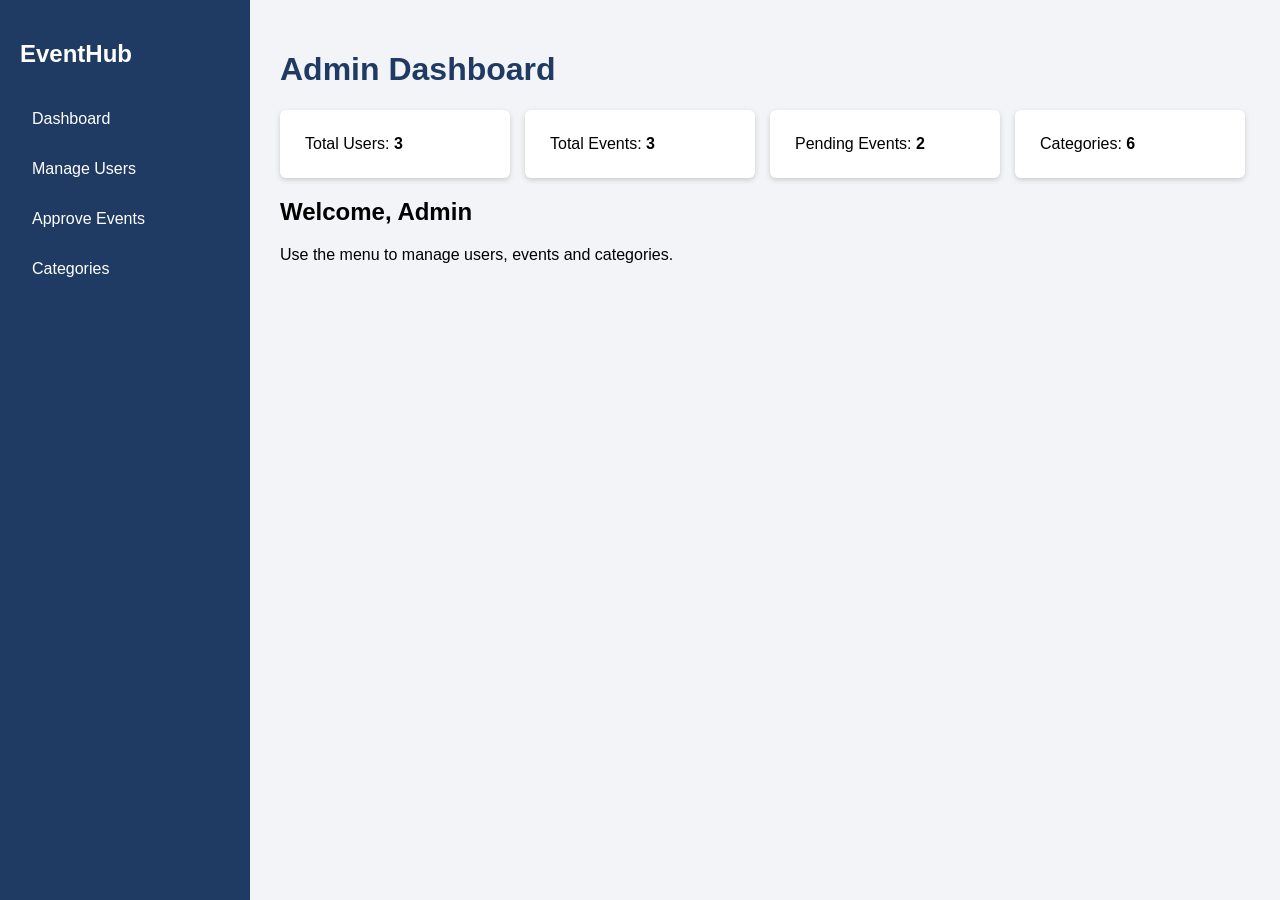
<file: index.html>
<!DOCTYPE html>
<html>
<head>
    <title>Admin Dashboard</title>
    <link rel="stylesheet" href="style.css">
</head>
<body>

<div class="sidebar">
  <h2>EventHub</h2>
  <a href="index.html">Dashboard</a>
  <a href="users.html">Manage Users</a>
  <a href="events.html">Approve Events</a>
  <a href="categories.html">Categories</a>
</div>

<div class="main">
    <h1>Admin Dashboard</h1>
    
<div class="cards">
    <div class="card">Total Users: <b id="totalUsers">3</b></div>
    <div class="card">Total Events: <b id="totalEvents">3</b></div>
    <div class="card">Pending Events: <b id="pendingEvents">2</b></div>
    <div class="card">Categories: <b id="totalCategories">6</b></div>
</div>
<h2>Welcome, Admin</h2>
<p>Use the menu to manage users, events and categories.</p>

</div>
<script src="script.js"></script>
</body>
</html>
</file>
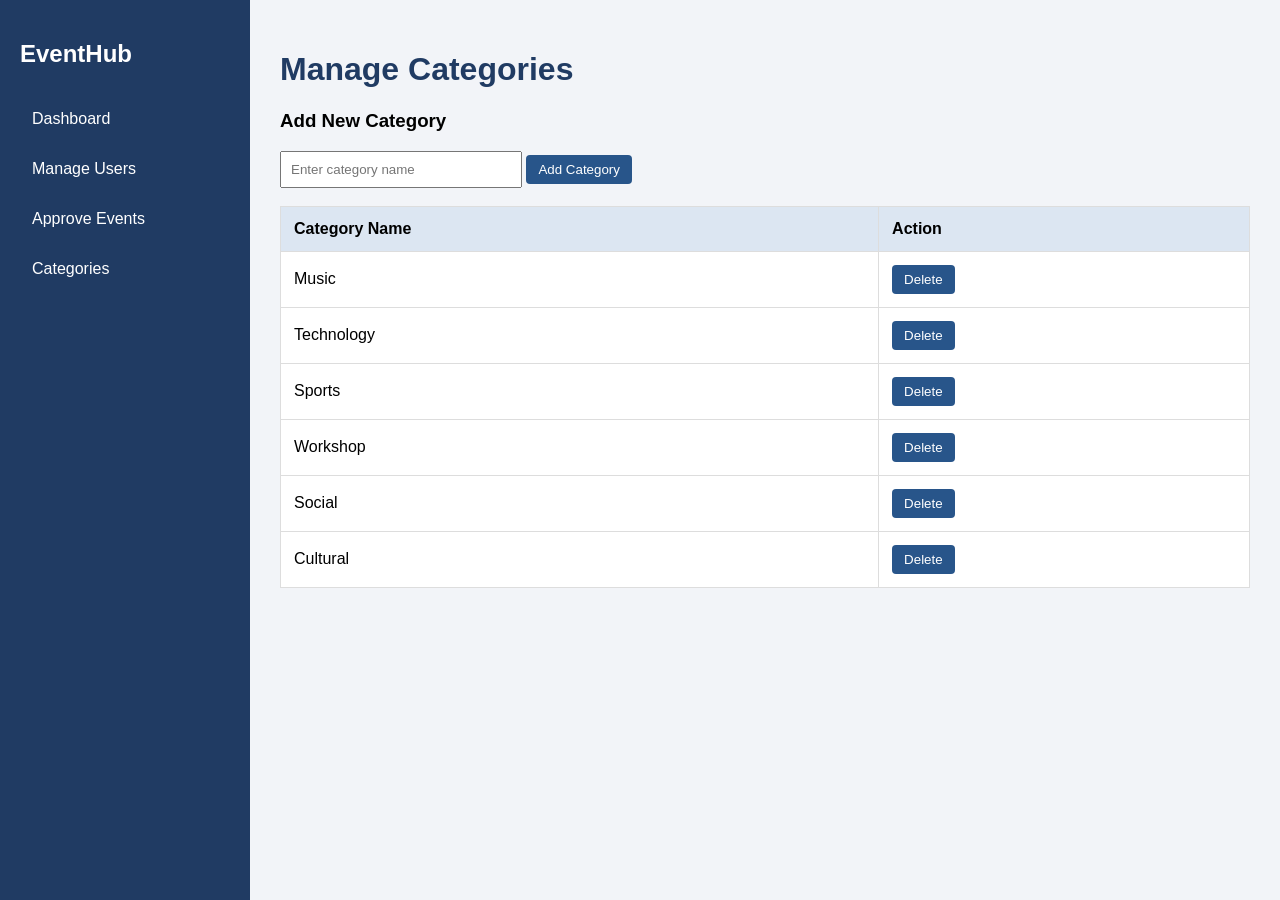
<file: categories.html>
<!DOCTYPE html>
<html>
<head>
    <title>Manage Categories</title>
    <link rel="stylesheet" href="style.css">
</head>
<body>

<div class="sidebar">
  <h2>EventHub</h2>
  <a href="index.html">Dashboard</a>
  <a href="users.html">Manage Users</a>
  <a href="events.html">Approve Events</a>
  <a href="categories.html">Categories</a>
</div>

<div class="main">
    <h1>Manage Categories</h1>
    
<h3>Add New Category</h3>
<input type="text" id="categoryName" placeholder="Enter category name">
<button onclick="addCategory()">Add Category</button>
<br><br>
<table>
    <tr><th>Category Name</th><th>Action</th></tr>
    <tbody id="categoryTable">
        <tr><td>Music</td>
            <td><button onclick="deleteCategory(this)">Delete</button></td></tr>

        <tr><td>Technology</td>
            <td><button onclick="deleteCategory(this)">Delete</button></td></tr>

        <tr><td>Sports</td>
            <td><button onclick="deleteCategory(this)">Delete</button></td></tr>

        <tr><td>Workshop</td>
            <td><button onclick="deleteCategory(this)">Delete</button></td></tr>

        <tr><td>Social</td>
            <td><button onclick="deleteCategory(this)">Delete</button></td></tr>
            
        <tr><td>Cultural</td>
            <td><button onclick="deleteCategory(this)">Delete</button></td></tr>
    </tbody>
</table>

</div>
<script src="script.js"></script>
</body>
</html>
</file>
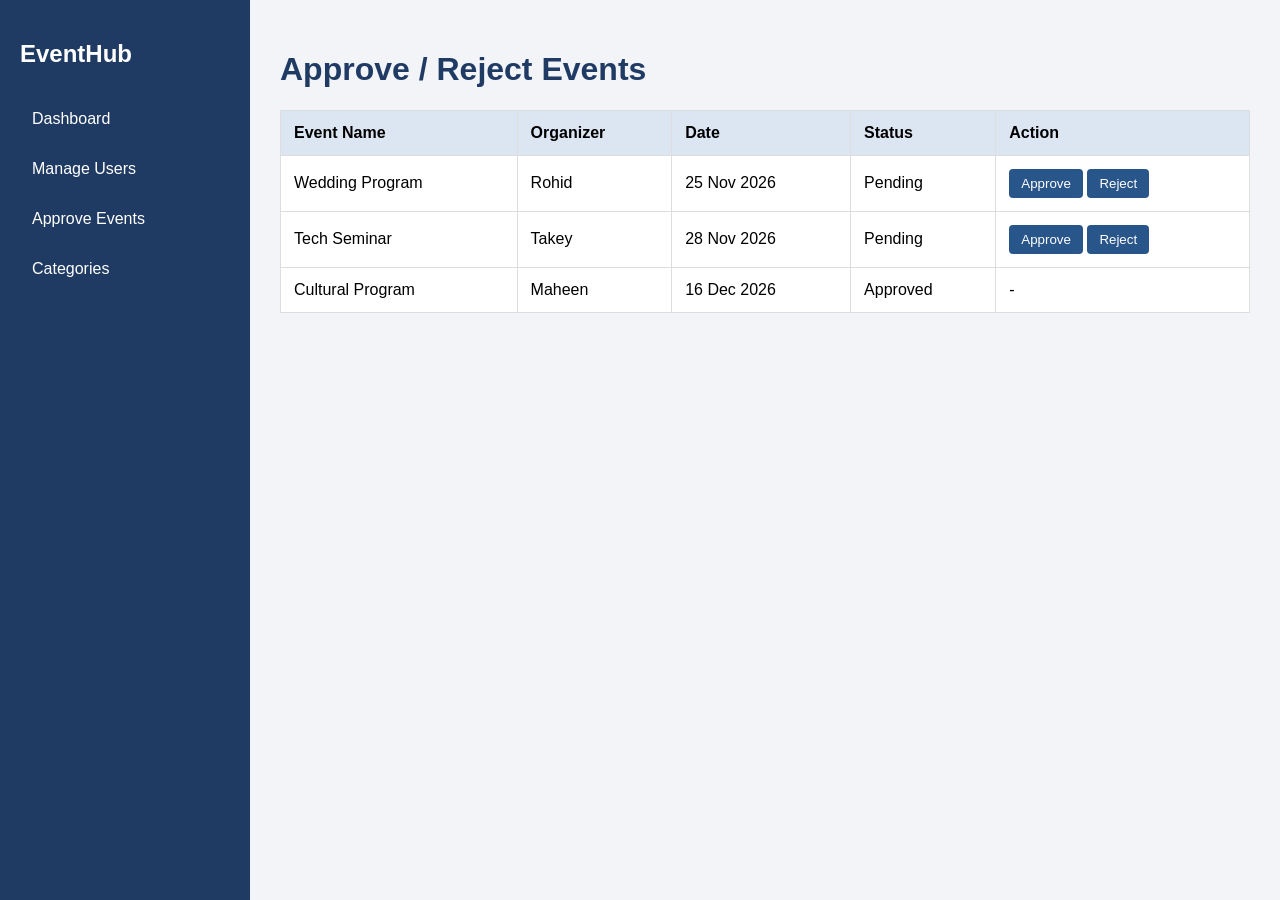
<file: events.html>
<!DOCTYPE html>
<html>
<head>
    <title>Approve / Reject Events</title>
    <link rel="stylesheet" href="style.css">
</head>
<body>

<div class="sidebar">
  <h2>EventHub</h2>
  <a href="index.html">Dashboard</a>
  <a href="users.html">Manage Users</a>
  <a href="events.html">Approve Events</a>
  <a href="categories.html">Categories</a>
</div>

<div class="main">
    <h1>Approve / Reject Events</h1>
    
<table>
    <tr><th>Event Name</th><th>Organizer</th>
        <th>Date</th><th>Status</th>
        <th>Action</th></tr>

    <tbody id="eventTable">
        <tr><td>Wedding Program</td>
            <td>Rohid</td>
            <td>25 Nov 2026</td>
            <td>Pending</td>

        <td><button onclick="approveEvent(this)">Approve</button> 
            <button onclick="rejectEvent(this)">Reject</button></td></tr>
        
        <tr><td>Tech Seminar</td>
            <td>Takey</td>
            <td>28 Nov 2026</td>
            <td>Pending</td>

        <td><button onclick="approveEvent(this)">Approve</button> 
            <button onclick="rejectEvent(this)">Reject</button></td></tr>
        
        <tr><td>Cultural Program</td>
            <td>Maheen</td><td>16 Dec 2026</td>
            <td>Approved</td>
            <td>-</td></tr>
    </tbody>
</table>

</div>
<script src="script.js"></script>
</body>
</html>
</file>
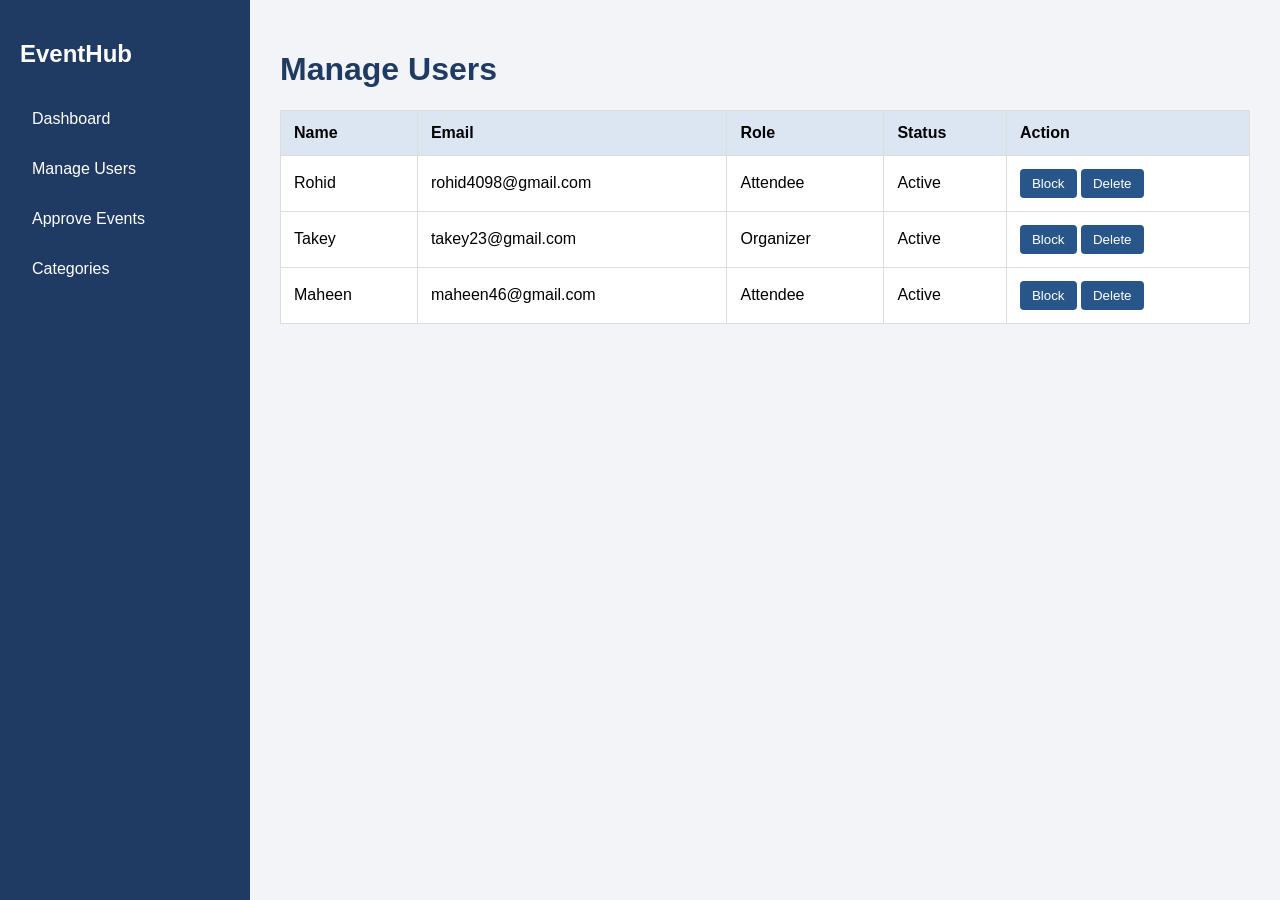
<file: users.html>
<!DOCTYPE html>
<html>
<head>
    <title>Manage Users</title>
    <link rel="stylesheet" href="style.css">
</head>
<body>

<div class="sidebar">
  <h2>EventHub</h2>
  <a href="index.html">Dashboard</a>
  <a href="users.html">Manage Users</a>
  <a href="events.html">Approve Events</a>
  <a href="categories.html">Categories</a>
</div>

<div class="main">
    <h1>Manage Users</h1>
    
<table>
    <tr><th>Name</th><th>Email</th><th>Role</th><th>Status</th><th>Action</th></tr>
    <tbody id="userTable">
        <tr><td>Rohid</td>
            <td>rohid4098@gmail.com</td>
            <td>Attendee</td><td>Active</td>
        <td><button onclick="blockUser(this)">Block</button> <button onclick="deleteUser(this)">Delete</button></td></tr>
        
        <tr><td>Takey</td>
            <td>takey23@gmail.com</td>
            <td>Organizer</td><td>Active</td>
        <td><button onclick="blockUser(this)">Block</button> <button onclick="deleteUser(this)">Delete</button></td></tr>
        
        <tr><td>Maheen</td>
            <td>maheen46@gmail.com</td>
            <td>Attendee</td><td>Active</td>
        <td><button onclick="blockUser(this)">Block</button> <button onclick="deleteUser(this)">Delete</button></td></tr>
    </tbody>
</table>

</div>
<script src="script.js"></script>
</body>
</html>
</file>
<file: style.css>
body {
    margin: 0;
    font-family: Arial, sans-serif;
    background: #f2f4f8;
}
.sidebar {
    width: 210px;
    height: 100%;
    position: fixed;
    background: #203b63;
    padding: 20px;
}
.sidebar h2 {
    color: white ;
    margin-bottom: 30px;
}
.sidebar a {
    display: block;
    color: white;
    text-decoration: none;
    padding: 12px;
    margin-bottom: 8px;
}
.sidebar a:hover {
    background: #365984;
}
.main {
    margin-left: 250px;
    padding: 30px;
}
h1 {
    color: #203b63;
}
.cards {
    display: flex;
    gap: 15px;
    flex-wrap: wrap;
}
.card {
    background: white;
    padding: 25px;
    width: 180px;
    border-radius: 6px;
    box-shadow: 0 2px 5px #ccc;
}
table {
    width: 100%;
    background: white;
    border-collapse: collapse;
}
th, td {
    padding: 13px;
    border: 1px solid #ddd;
    text-align: left;
}
th {
    background: #dce6f2;
}
button {
    padding: 7px 12px;
    border: none;
    background: #28558a;
    color: white;
    cursor: pointer;
    border-radius: 4px;
}
button:hover {
    background: #183b63;
}
input {
    padding: 9px;
    width: 220px;
}
@media (max-width: 700px) {
    .sidebar { width: 150px; padding: 10px; }
    .main { margin-left: 170px; padding: 15px; }
    .card { width: 100%; }
}
</file>
